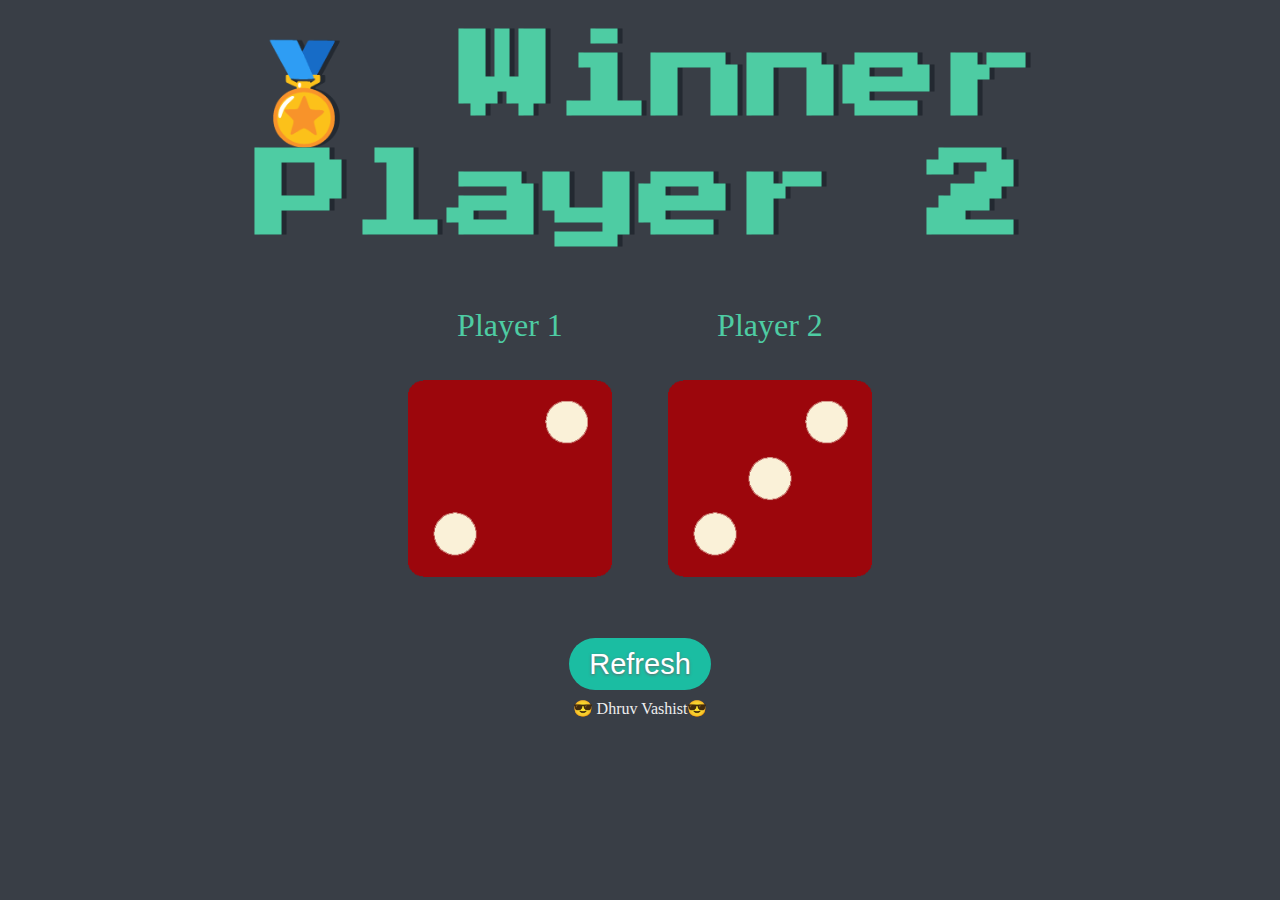
<file: index.html>
<!DOCTYPE html>
<html lang="en" dir="ltr">
  <head>
    <meta charset="utf-8">
    <title>Dicee</title>
    <link rel="stylesheet" href="styles.css">
    <link rel="preconnect" href="https://fonts.googleapis.com">
<link rel="preconnect" href="https://fonts.gstatic.com" crossorigin>
<link href="https://fonts.googleapis.com/css2?family=Press+Start+2P&display=swap" rel="stylesheet">
   

  </head>
  <body>

    <div class="container">
      <h1>Refresh Me</h1>

      <div class="dice">
        <p>Player 1</p>
        <img class="img1" src="images/dice6.png">
      </div>

      <div class="dice">
        <p>Player 2</p>
        <img class="img2" src="images/dice6.png">
      </div>

    </div>
     
    

    <script src="index.js" charset="utf-8"></script>

      </body>

      <footer>
        <a class="btn" href="index.html">Refresh</a>
        <br>
        <br>
        😎 Dhruv Vashist😎
      </footer>
    </html>
</file>
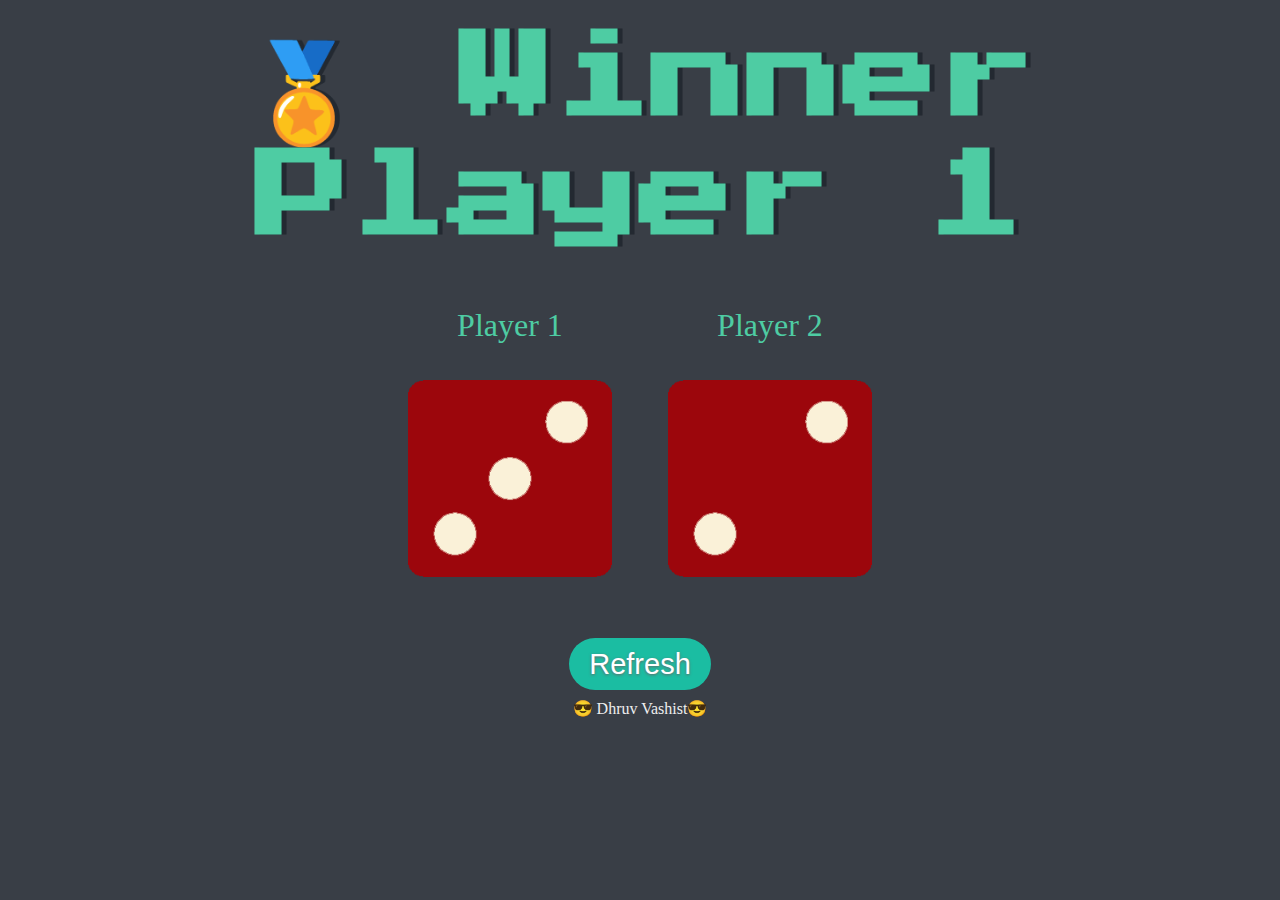
<file: dicee.html>
<!DOCTYPE html>
<html lang="en" dir="ltr">
  <head>
    <meta charset="utf-8">
    <title>Dicee</title>
    <link rel="stylesheet" href="styles.css">
    <link rel="preconnect" href="https://fonts.googleapis.com">
<link rel="preconnect" href="https://fonts.gstatic.com" crossorigin>
<link href="https://fonts.googleapis.com/css2?family=Press+Start+2P&display=swap" rel="stylesheet">
   

  </head>
  <body>

    <div class="container">
      <h1>Refresh Me</h1>

      <div class="dice">
        <p>Player 1</p>
        <img class="img1" src="images/dice6.png">
      </div>

      <div class="dice">
        <p>Player 2</p>
        <img class="img2" src="images/dice6.png">
      </div>

    </div>
     
    

    <script src="index.js" charset="utf-8"></script>

      </body>

      <footer>
        <a class="btn" href="/dicee.html">Refresh</a>
        <br>
        <br>
        😎 Dhruv Vashist😎
      </footer>
    </html>
</file>
<file: styles.css>
.container {
  width: 70%;
  margin: auto;
  text-align: center;
}

.dice {
  text-align: center;
  display: inline-block;

}

body {
  background-color: #393E46;
}

h1 {
  margin: 30px;
  font-family: 'Press Start 2P', cursive;
  text-shadow: 5px 0 #232931;
  font-size: 6rem;
  color: #4ECCA3;
}

p {
  font-size: 2rem;
  color: #4ECCA3;
  font-family: 'Indie Flower', cursive;
}

img {
  width: 80%;
}

.btn {
  -webkit-border-radius: 60;
  -moz-border-radius: 60;
  border-radius: 60px;
  text-shadow: 0px 1px 3px #666666;
  font-family: Arial;
  color: #ffffff;
  font-size: 29px;
  background: #1bbda2;
  padding: 10px 20px 10px 20px;
  text-decoration: none;
  

}

.btn:hover {
  background: #34ebb1;
  text-decoration: none;
}


footer {
  margin-top: 5%;
  color: #EEEEEE;
  text-align: center;
  font-family: 'Indie Flower', cursive;

}
</file>
